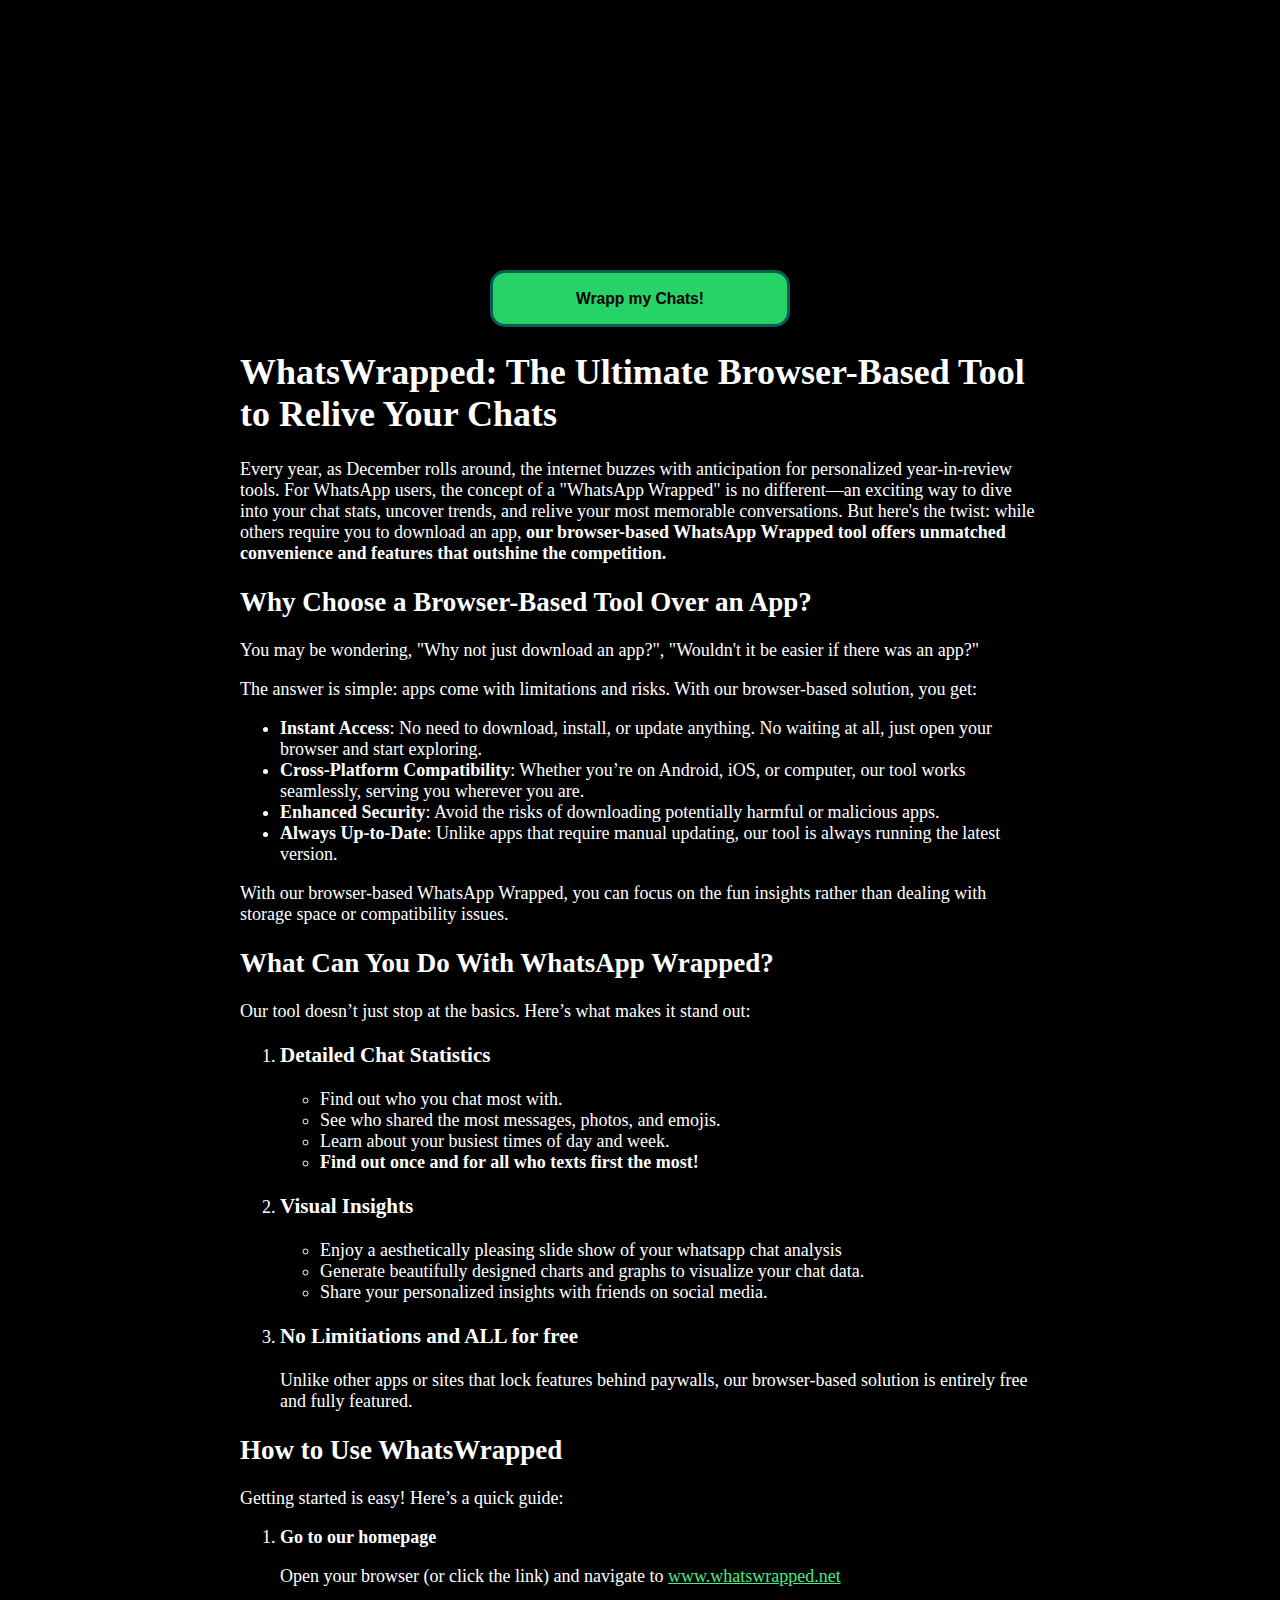
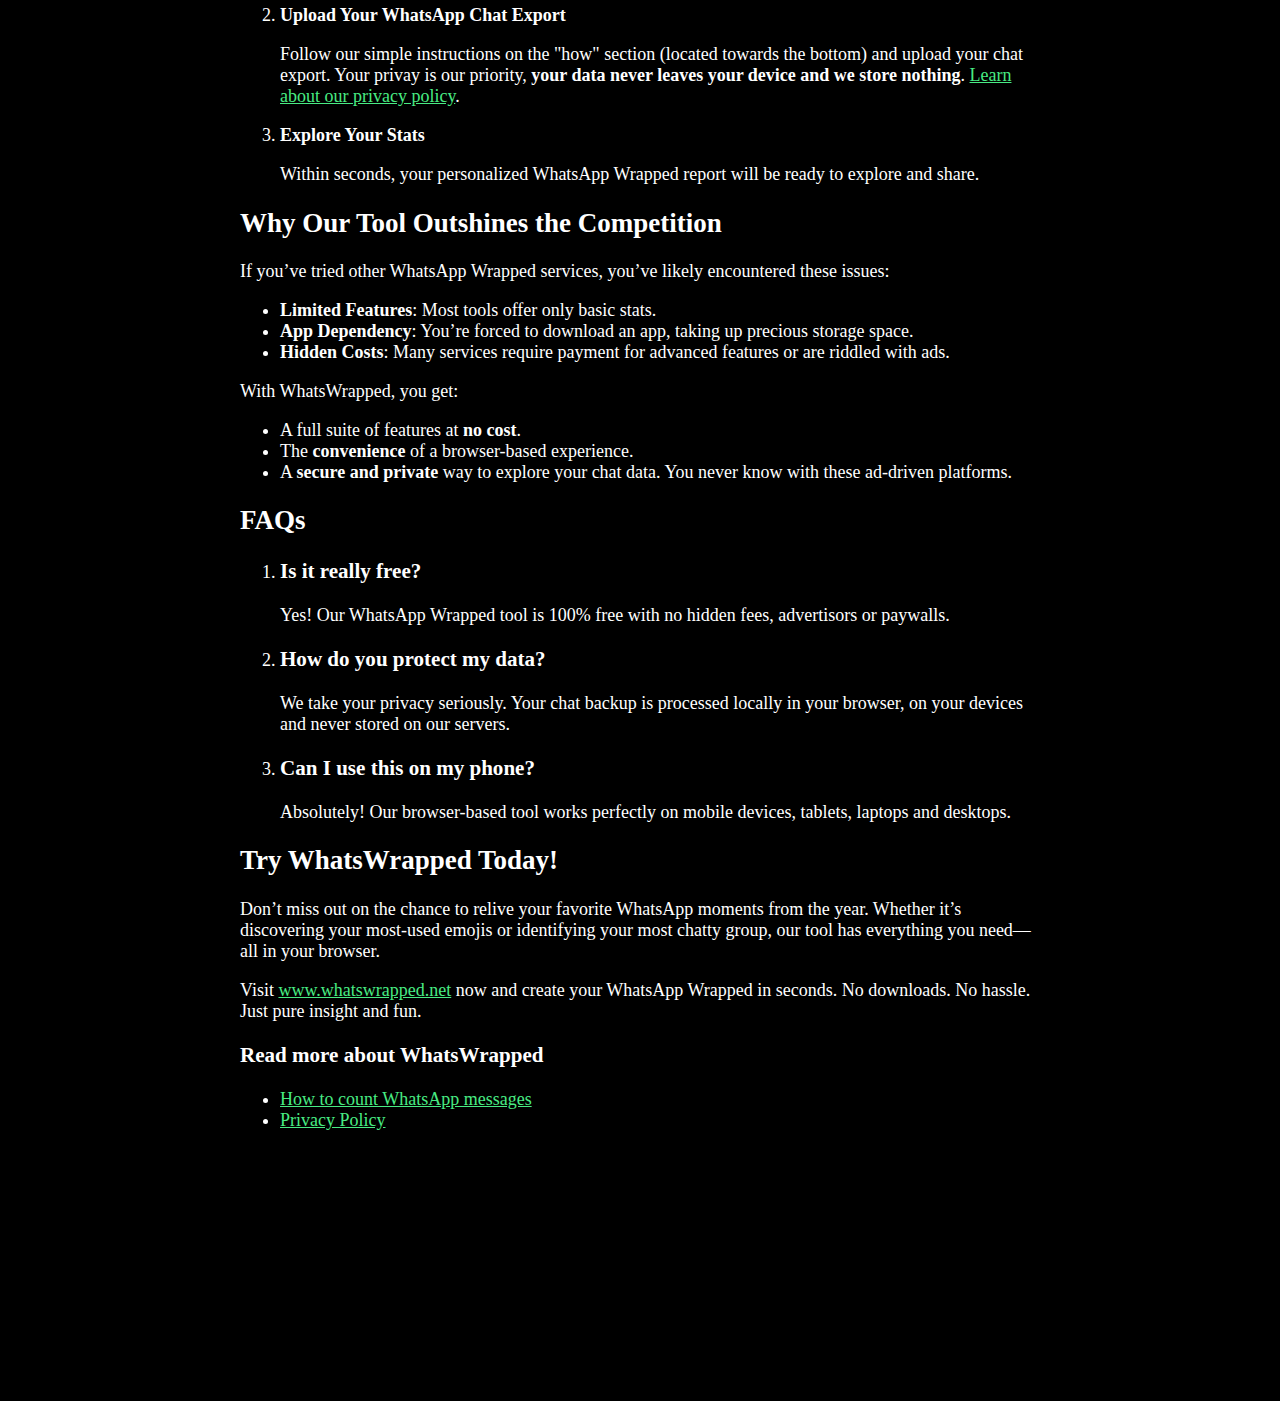
<file: about.html>
<!DOCTYPE html>
<html lang="en">
<head>
   <meta charset="UTF-8">
   <meta name="viewport" content="width=device-width, initial-scale=1.0">
   
   <title>WhatsApp Wrapped - No App Needed, Full Features in Your Browser • WhatsWrapped</title>
   <meta name="description" content="Discover how to count your total WhatsApp messages and explore fun chat statistics with WhatsWrapped, the ultimate WhatsApp chat analyzer.">
   <meta name="keywords" content="WhatsApp Wrapped, WhatsApp Wrapped Tool, WhatsApp Wrapped Android, WhatsApp Wrapped Download, WhatsApp Wrapped Web">
   <meta name="author" content="WhatsWrapped">

   <!-- Open Graph / Facebook -->
   <meta property="og:title" content="WhatsWrapped - WhatsApp Chat Statistics">
   <meta property="og:description" content="Discover your WhatsApp Wrapped with WhatsWrapped! Generate fun, detailed statistics from your chat exports—fully private.">
   <meta property="og:image" content="https://www.whatswrapped.net/static/images/banner.webp">
   <meta property="og:url" content="https://www.whatswrapped.net">
   <meta property="og:type" content="website">
   
   <!-- Twitter -->
   <meta name="twitter:card" content="summary_large_image">
   <meta name="twitter:title" content="WhatsWrapped - WhatsApp Chat Statistics">
   <meta name="twitter:description" content="Discover your WhatsApp Wrapped with WhatsWrapped! Generate fun, detailed statistics from your chat exports—fully private. ">
   <meta property="og:image" content="https://www.whatswrapped.net/static/images/banner.webp">

   <link rel="icon" href="https://www.whatswrapped.net/static/images/favicon.ico">
   <link rel="canonical" href="https://www.whatsrapped.net/about"/>
   <link rel="apple-touch-icon" href="https://www.whatsrapped.net/static/images/logo.webp" />

   <link rel="stylesheet" href="/static/css/article.css">
</head>
<body>
   <div class="button-wrapper">
      <button onclick="window.location.href='/'"><h3>Wrapp my Chats!</h3></button>
   </div>

   <header>
      <h1>WhatsWrapped: The Ultimate Browser-Based Tool to Relive Your Chats</h1>
      <p>
         Every year, as December rolls around, the internet buzzes with anticipation for personalized year-in-review tools. For WhatsApp users, the concept of a "WhatsApp Wrapped" is no different—an exciting way to dive into your chat stats, uncover trends, and relive your most memorable conversations. But here's the twist: while others require you to download an app, <strong>our browser-based WhatsApp Wrapped tool offers unmatched convenience and features that outshine the competition.</strong>
      </p>
   </header>

   <main>
      <section>
         <h2>Why Choose a Browser-Based Tool Over an App?</h2>
         <p>
            You may be wondering, "Why not just download an app?", "Wouldn't it be easier if there was an app?"
         </p>
         
         <p>
            The answer is simple: apps come with limitations and risks. With our browser-based solution, you get:
         </p>
      
         <ul>
            <li>
               <strong>Instant Access</strong>: No need to download, install, or update anything. No waiting at all, just open your browser and start exploring.
            </li>
            <li>
               <strong>Cross-Platform Compatibility</strong>: Whether you’re on Android, iOS, or computer, our tool works seamlessly, serving you wherever you are.
            </li>
            <li>
               <strong>Enhanced Security</strong>: Avoid the risks of downloading potentially harmful or malicious apps.
            </li>
            <li>
               <strong>Always Up-to-Date</strong>: Unlike apps that require manual updating, our tool is always running the latest version.
            </li>
         </ul>
      
         <p>
            With our browser-based WhatsApp Wrapped, you can focus on the fun insights rather than dealing with storage space or compatibility issues.
         </p>
      </section>
   
      <section>

         <h2>What Can You Do With WhatsApp Wrapped?</h2>
         <p>
            Our tool doesn’t just stop at the basics. Here’s what makes it stand out:
         </p>
      
         <ol>
            <li>
               <h3>Detailed Chat Statistics</h3>
               <ul>
                  <li>Find out who you chat most with.</li>
                  <li>See who shared the most messages, photos, and emojis.</li>
                  <li>Learn about your busiest times of day and week.</li>
                  <li><strong>Find out once and for all who texts first the most!</strong></li>
               </ul>
            </li>
      
            <li>
               <h3>Visual Insights</h3>
               <ul>
                  <li>Enjoy a aesthetically pleasing slide show of your whatsapp chat analysis</li>
                  <li>Generate beautifully designed charts and graphs to visualize your chat data.</li>
                  <li>Share your personalized insights with friends on social media.</li>
               </ul>
            </li>
      
            <li>
               <h3>No Limitiations and ALL for <strong>free</strong></h3>
               <p>
                  Unlike other apps or sites that lock features behind paywalls, our browser-based solution is entirely free and fully featured.
               </p>
            </li>
         </ol>
      </section>
   
      <section>
         <h2>How to Use WhatsWrapped</h2>
         <p>
            Getting started is easy! Here’s a quick guide:
         </p>
      
         <ol>
            <li>
               <strong>Go to our homepage</strong>
               <p>
                  Open your browser (or click the link) and navigate to <a href="https://www.whatswrapped.net/" target="_blank">www.whatswrapped.net</a>
               </p>
            </li>
            <li>
               <strong>Upload Your WhatsApp Chat Export</strong>
               <p>
                  Follow our simple instructions on the "how" section (located towards the bottom) and upload your chat export. Your privay is our priority, <strong>your data never leaves your device and we store nothing</strong>. <a href="https://www.whatswrapped.net/privacy-policy" target="_blank">Learn about our privacy policy</a>.
               </p>
            </li>
            <li>
               <strong>Explore Your Stats</strong>
               <p>
                  Within seconds, your personalized WhatsApp Wrapped report will be ready to explore and share.
               </p>
            </li>
         </ol>
      </section>
   
      <section>
         <h2>Why Our Tool Outshines the Competition</h2>
         <p>
            If you’ve tried other WhatsApp Wrapped services, you’ve likely encountered these issues:
         </p>
      
         <ul>
            <li><b>Limited Features</b>: Most tools offer only basic stats.</li>
            <li><b>App Dependency</b>: You’re forced to download an app, taking up precious storage space.</li>
            <li><b>Hidden Costs</b>: Many services require payment for advanced features or are riddled with ads.</li>
         </ul>
      
         <p>
            With WhatsWrapped, you get:
         </p>
      
         <ul>
            <li>
               A full suite of features at <strong>no cost</strong>.
            </li>
            <li>
               The <strong>convenience</strong> of a browser-based experience.
            </li>
            <li>
               A <strong>secure and private</strong> way to explore your chat data. You never know with these ad-driven platforms.
            </li>
         </ul>
      </section>
   
      <section>
         <h2>FAQs</h2>
         <ol>
            <li>
               <h3>Is it really free?</h3>
               <p>
                  Yes! Our WhatsApp Wrapped tool is 100% free with no hidden fees, advertisors or paywalls.
               </p>
            </li>
      
            <li>
               <h3>How do you protect my data?</h3>
               <p>
                  We take your privacy seriously. Your chat backup is processed locally in your browser, on your devices and never stored on our servers.
               </p>
            </li>
      
            <li>
               <h3>Can I use this on my phone?</h3>
               <p>
                  Absolutely! Our browser-based tool works perfectly on mobile devices, tablets, laptops and desktops.
               </p>
            </li>
         </ol>
      </section>
   
      <section>
         <h2>Try WhatsWrapped Today!</h2>
         <p>
            Don’t miss out on the chance to relive your favorite WhatsApp moments from the year. Whether it’s discovering your most-used emojis or identifying your most chatty group, our tool has everything you need—all in your browser.
         </p>
         <p>
            Visit <a href="/">www.whatswrapped.net</a> now and create your WhatsApp Wrapped in seconds. No downloads. No hassle. Just pure insight and fun.
         </p>
      </section>
   </main>

   <footer>
      <h3>Read more about WhatsWrapped</h3>
      <ul>
         <li>
            <a href="/whatsapp-message-counting">How to count WhatsApp messages</a>
         </li>
         <li>
            <a href="/privacy-policy">Privacy Policy</a>
         </li>
      </ul>
   </footer>
</body>
</html>
</file>
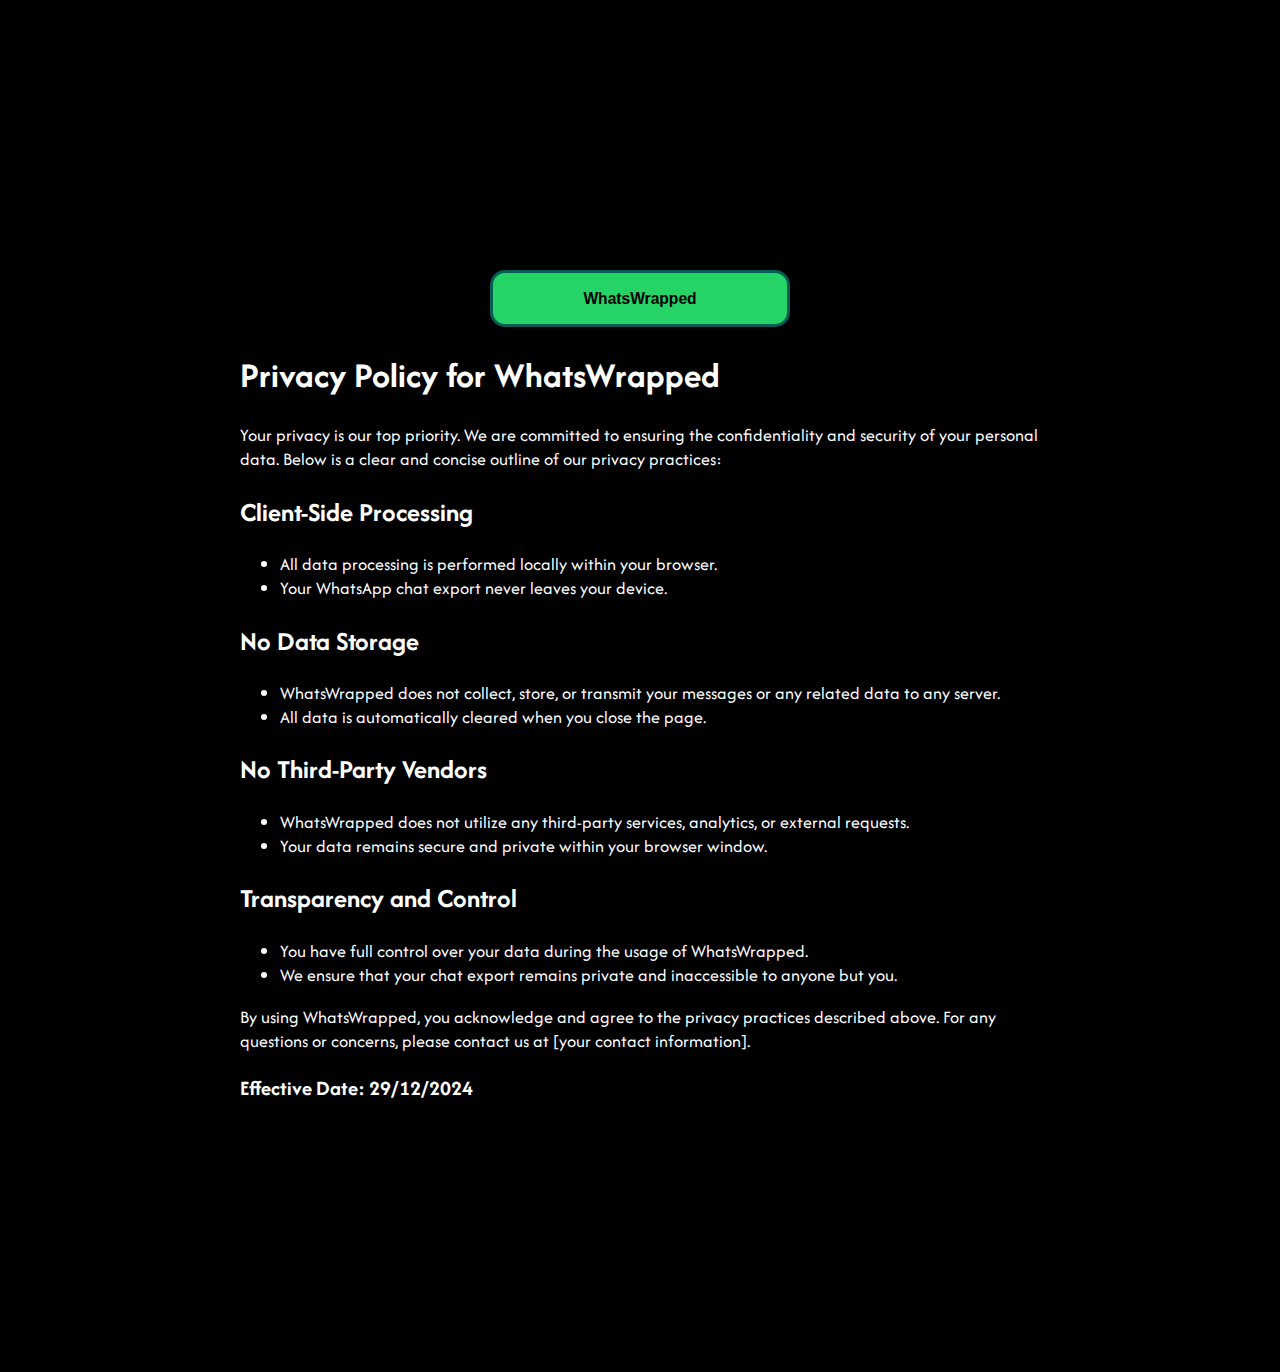
<file: privacy-policy.html>
<!DOCTYPE html>
<html lang="en">
<head>
    <meta charset="UTF-8">
    <meta name="viewport" content="width=device-width, initial-scale=1.0">

    <title>WhatsWrapped Privacy</title>

    <link rel="preconnect" href="https://fonts.googleapis.com">
    <link rel="preconnect" href="https://fonts.gstatic.com" crossorigin>
    <link href="https://fonts.googleapis.com/css2?family=Afacad+Flux:wght@100..1000&display=swap" rel="stylesheet">
    <link href="https://fonts.googleapis.com/css2?family=Noto+Color+Emoji&display=swap" rel="stylesheet">
    <link rel="stylesheet" href="/static/css/privacy.css">
</head>
<body>
    <div class="button-wrapper">
        <button onclick="window.location.href='/'"><h3>WhatsWrapped</h3></button>
    </div>

    <h1>Privacy Policy for WhatsWrapped</h1>
    <p>
        Your privacy is our top priority. We are committed to ensuring the confidentiality and security of your personal data. Below is a clear and concise outline of our privacy practices:  
    </p>

    <h2>Client-Side Processing</h2>
    <ul>
        <li>
            All data processing is performed locally within your browser.
        </li>
        <li>
            Your WhatsApp chat export never leaves your device.
        </li>
    </ul>

    <h2>No Data Storage</h2>
    <ul>
        <li>
            WhatsWrapped does not collect, store, or transmit your messages or any related data to any server.
        </li>
        <li>
            All data is automatically cleared when you close the page.  
        </li>
    </ul>

    <h2>No Third-Party Vendors</h2>
    <ul>
        <li>
            WhatsWrapped does not utilize any third-party services, analytics, or external requests.
        </li>
        <li>
            Your data remains secure and private within your browser window.
        </li>
    </ul>

    <h2>Transparency and Control</h2>
    <ul>
        <li>
            You have full control over your data during the usage of WhatsWrapped.
        </li>
        <li>
            We ensure that your chat export remains private and inaccessible to anyone but you.
        </li>
    </ul>

    <p>
        By using WhatsWrapped, you acknowledge and agree to the privacy practices described above. For any questions or concerns, please contact us at [your contact information].  
    </p>

    <h3>Effective Date: 29/12/2024</h3>
</body>
</html>
</file>
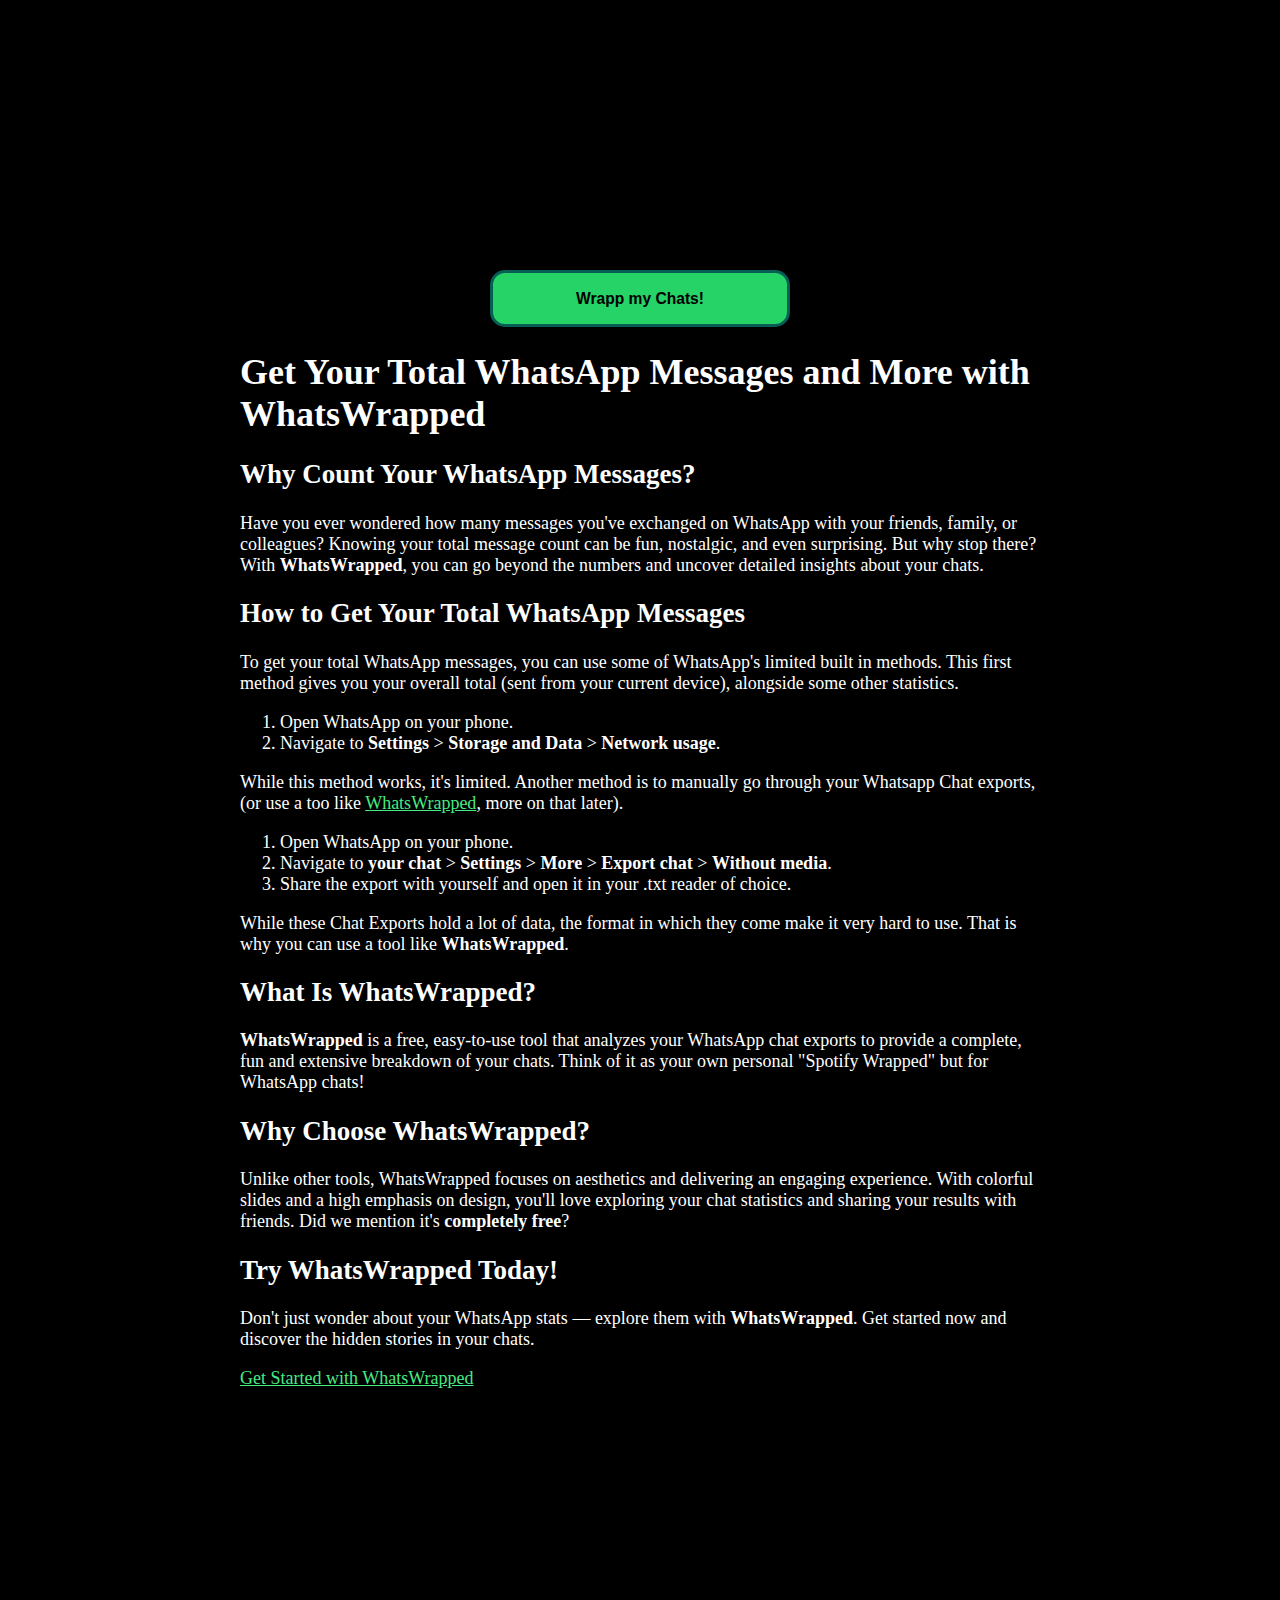
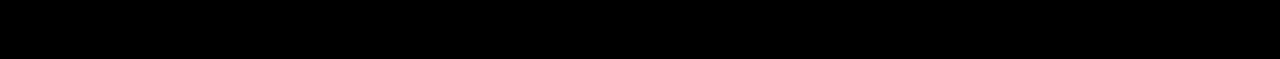
<file: whatsapp-message-counting.html>
<!DOCTYPE html>
<html lang="en">
<head>
    <meta charset="UTF-8">
    <meta name="viewport" content="width=device-width, initial-scale=1.0">
    
    <title>How to Count Your Total WhatsApp Messages with WhatsWrapped</title>
    <meta name="description" content="Discover how to count your total WhatsApp messages and explore fun chat statistics with WhatsWrapped, the ultimate WhatsApp chat analyzer.">
    <meta name="keywords" content="WhatsApp message count, WhatsApp chat statistics, WhatsApp analyzer, WhatsWrapped, WhatsApp Wrapped, Wrapped">
    <meta name="author" content="WhatsWrapped">
    
    <!-- Open Graph / Facebook -->
    <meta property="og:title" content="WhatsWrapped - WhatsApp Chat Statistics">
    <meta property="og:description" content="Discover your WhatsApp Wrapped with WhatsWrapped! Generate fun, detailed statistics from your chat exports—fully private.">
    <meta property="og:image" content="https://www.whatswrapped.net/static/images/banner.webp">
    <meta property="og:url" content="https://www.whatswrapped.net">
    <meta property="og:type" content="website">
    
    <!-- Twitter -->
    <meta name="twitter:card" content="summary_large_image">
    <meta name="twitter:title" content="WhatsWrapped - WhatsApp Chat Statistics">
    <meta name="twitter:description" content="Discover your WhatsApp Wrapped with WhatsWrapped! Generate fun, detailed statistics from your chat exports—fully private. ">
    <meta property="og:image" content="https://www.whatswrapped.net/static/images/banner.webp">

    <link rel="icon" href="https://www.whatswrapped.net/static/images/favicon.ico">
    <link rel="canonical" href="https://www.whatsrapped.net/whatsapp-message-counting"/>
    <link rel="apple-touch-icon" href="https://www.whatsrapped.net/static/images/logo.webp" />

    <link rel="stylesheet" href="/static/css/article.css">
</head>
<body>
    <div class="button-wrapper">
        <button onclick="window.location.href='/'"><h3>Wrapp my Chats!</h3></button>
    </div>

    <header>
        <h1>Get Your Total WhatsApp Messages and More with WhatsWrapped</h1>
    </header>

    <main>
        <section>
            <h2>Why Count Your WhatsApp Messages?</h2>
            <p>Have you ever wondered how many messages you've exchanged on WhatsApp with your friends, family, or colleagues? Knowing your total message count can be fun, nostalgic, and even surprising. But why stop there? With <strong>WhatsWrapped</strong>, you can go beyond the numbers and uncover detailed insights about your chats.</p>
        </section>

        <section>
            <h2>How to Get Your Total WhatsApp Messages</h2>
            <p>To get your total WhatsApp messages, you can use some of WhatsApp's limited built in methods. This first method gives you your overall total (sent from your current device), alongside some other statistics.</p>
            <ol>
                <li>Open WhatsApp on your phone.</li>
                <li>Navigate to <strong>Settings</strong> > <strong>Storage and Data</strong> > <strong>Network usage</strong>.</li>
            </ol>
            <p>While this method works, it's limited. Another method is to manually go through your Whatsapp Chat exports, (or use a too like <a href="https://www.whatswrapped.net/">WhatsWrapped</a>, more on that later).</p>
            <ol>
                <li>Open WhatsApp on your phone.</li>
                <li>Navigate to <strong>your chat</strong> > <strong>Settings</strong> > <strong>More</strong> > <strong>Export chat</strong> > <strong>Without media</strong>.</li>
                <li>Share the export with yourself and open it in your .txt reader of choice.</li>
            </ol>
            <p>
                While these Chat Exports hold a lot of data, the format in which they come make it very hard to use. That is why you can use a tool like <strong>WhatsWrapped</strong>.
            </p>
        </section>

        <section>
            <h2>What Is WhatsWrapped?</h2>
            <p><strong>WhatsWrapped</strong> is a free, easy-to-use tool that analyzes your WhatsApp chat exports to provide a complete, fun and extensive breakdown of your chats. Think of it as your own personal "Spotify Wrapped" but for WhatsApp chats!</p>
        </section>

        <section>
            <h2>Why Choose WhatsWrapped?</h2>
            <p>Unlike other tools, WhatsWrapped focuses on aesthetics and delivering an engaging experience. With colorful slides and a high emphasis on design, you'll love exploring your chat statistics and sharing your results with friends. Did we mention it's <strong>completely free</strong>?</p>
        </section>

        <section>
            <h2>Try WhatsWrapped Today!</h2>
            <p>Don't just wonder about your WhatsApp stats — explore them with <strong>WhatsWrapped</strong>. Get started now and discover the hidden stories in your chats.</p>
            <a href="https://www.whatswrapped.net/">Get Started with WhatsWrapped</a>
        </section>
    </main>
</body>
</html>
</file>
<file: static/css/article.css>
:root {
    --font-family: "Afacad Flux";
}

body {
    font-family: var(--font-family);
    margin: 30vh auto;
    width: 90vw;
    max-width: 800px;
    background: black;
    color: white;
    font-size: 18px;
}

.button-wrapper {
    position: relative;
    z-index: 1;
    text-align: center;
}
button {
    width: 80vw;
    max-width: 300px;
    background: #25d366;
    border: 3px solid #075e54;
    border-radius: 15px;
    cursor: pointer;
    position: relative;
    transition: .2s;
}
button::before {
    content: "";
    position: absolute;
    z-index: -1;
    left: 0;
    top: 0;
    background: #075e54;
    width: 100%;
    height: 100%;
    border-radius: 15px;
    transition: .2s;
}
button:hover {
    background: #48eb83;
}
button:hover::before {
    top: 10px;
    left: 10px;
}

a {
    color: #48eb83;
}
</file>
<file: static/css/privacy.css>
:root {
    --font-family: "Afacad Flux";
}

body {
    font-family: var(--font-family);
    margin: 30vh auto;
    width: 90vw;
    max-width: 800px;
    background: black;
    color: white;
    font-size: 18px;
}

.button-wrapper {
    position: relative;
    z-index: 1;
    text-align: center;
}
button {
    width: 80vw;
    max-width: 300px;
    background: #25d366;
    border: 3px solid #075e54;
    border-radius: 15px;
    cursor: pointer;
    position: relative;
    transition: .2s;
}
button::before {
    content: "";
    position: absolute;
    z-index: -1;
    left: 0;
    top: 0;
    background: #075e54;
    width: 100%;
    height: 100%;
    border-radius: 15px;
    transition: .2s;
}
button:hover {
    background: #48eb83;
}
button:hover::before {
    top: 10px;
    left: 10px;
}
</file>
